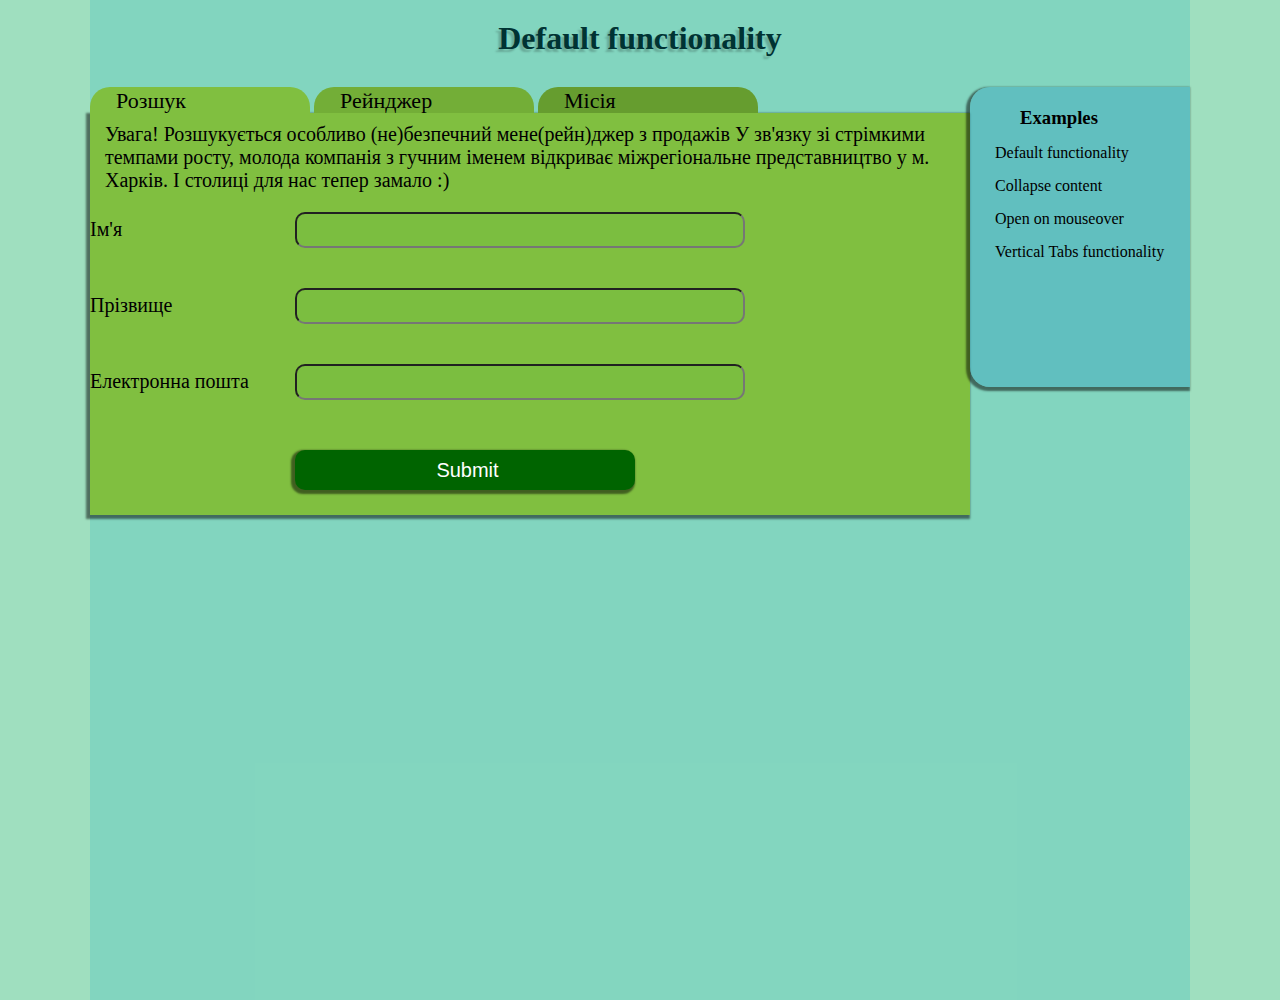
<file: index.html>
<!DOCTYPE html>
<html lang="en">
<head>
    <meta charset="UTF-8">
    <title>Default</title>
    <script src="https://ajax.googleapis.com/ajax/libs/jquery/1.12.2/jquery.min.js"></script>
    <script src="js/default.js" ></script>
    <link rel="stylesheet" href="css/style-default.css">
</head>
<body>
<div class="wrapper">
    <h1>Default functionality</h1>

    <main id="tabs">
        <ul>
            <li id="tab_li1"><a href="#tabs-1">Розшук</a></li>
            <li id="tab_li2"><a href="#tabs-2">Рейнджер</a></li>
            <li id="tab_li3"><a href="#tabs-3">Місія</a></li>
        </ul>
        <div id="tabs-1" class="tab_content">
            <p>Увага! Розшукується особливо (не)безпечний мене(рейн)джер з
                продажів

                У зв'язку зі стрімкими темпами росту, молода компанія з гучним
                іменем відкриває міжрегіональне представництво у м. Харків. І
                столиці для нас тепер замало :)</p>

                <form>
                    <fieldset>
                        <div id="firstname">
                            <label for="firstname1">Ім'я</label>
                            <input id="firstname1" name="firstname" >
                        </div>
                        <div>
                            <label for="lastname1">Прізвище</label>
                            <input id="lastname1" name="lastname">
                        </div>
                        <div>
                            <label for="address1">Електронна пошта</label>
                            <input id="address1" name="address" >
                        </div>
                        <input type="submit" title="Надіслати" id="sub">
                    </fieldset>
                </form>

        </div>
        <div id="tabs-2" class="tab_content">
            <p>Який наш зразковий рейнджер?

                sales manager, якого драйвить результат від успішно проведених
                зустрічей, багаточисельних знайомств, перевиконаних планів з
                продажів
                сміливий шериф, який не боїться складних задач і сприймає їх, як
                виклик
                лідер, готовий стати наступником або «right hand» для свого
                керівника

                працював в сфері «sales» не менше року
                регулярно виконував планів з продажів (націлений на результат, а
                не на процес)

                досвід публічних виступів (бажання виступати)
                знання англійської) на рівні intermediate
                усна та письмова грамотність (українська/російська)
                навички використання CRM або/та інших подібних програм
            </p>
        </div>
        <div id="tabs-3" class="tab_content">
            <p>Його рейнджерська місія — це нoва професія для кожного, хто
                бачить своє світле майбутнє в IT-сфері. Цілі та задачі:

                здійснення продажу освітніх курсів GoIT у трьох форматах: продаж
                при зустрічі, продаж на груповій консультацій/івенті,.телефонні
                продажі
                здійснення процесу відбору студентів на курс згідно
                загальноприйнятих норм компанії
                робота з “теплою” клієнтською базою
                проведення інформаційних івентів/групових консультацій
                ведення документообігу та регулярної звітності
                контроль дебіторської заборгованності по своїй клієнтській базі
                грамотне ведення CRM — відсутність прострочених задач, вчасно
                призначені та проведені зустрічі, внесені угоди
                щомісячне виконання поставлених планів з продажу на 100% більше
            </p>
        </div>
    </main>

    <aside class="h-menu">
        <h3>Examples</h3>
        <ul class="h-menu__ul">
            <li><a href="index.html" id="h-menu1">Default functionality</a></li>
            <li><a href="collapse.html" id="h-menu2">Collapse content</a></li>
            <li><a href="mouseover.html" id="h-menu4">Open on mouseover</a></li>
            <li><a href="vtf.html" id="h-menu7">Vertical Tabs functionality</a></li>
        </ul>
    </aside>
<footer></footer>
</div>
</body>
</html>
</file>
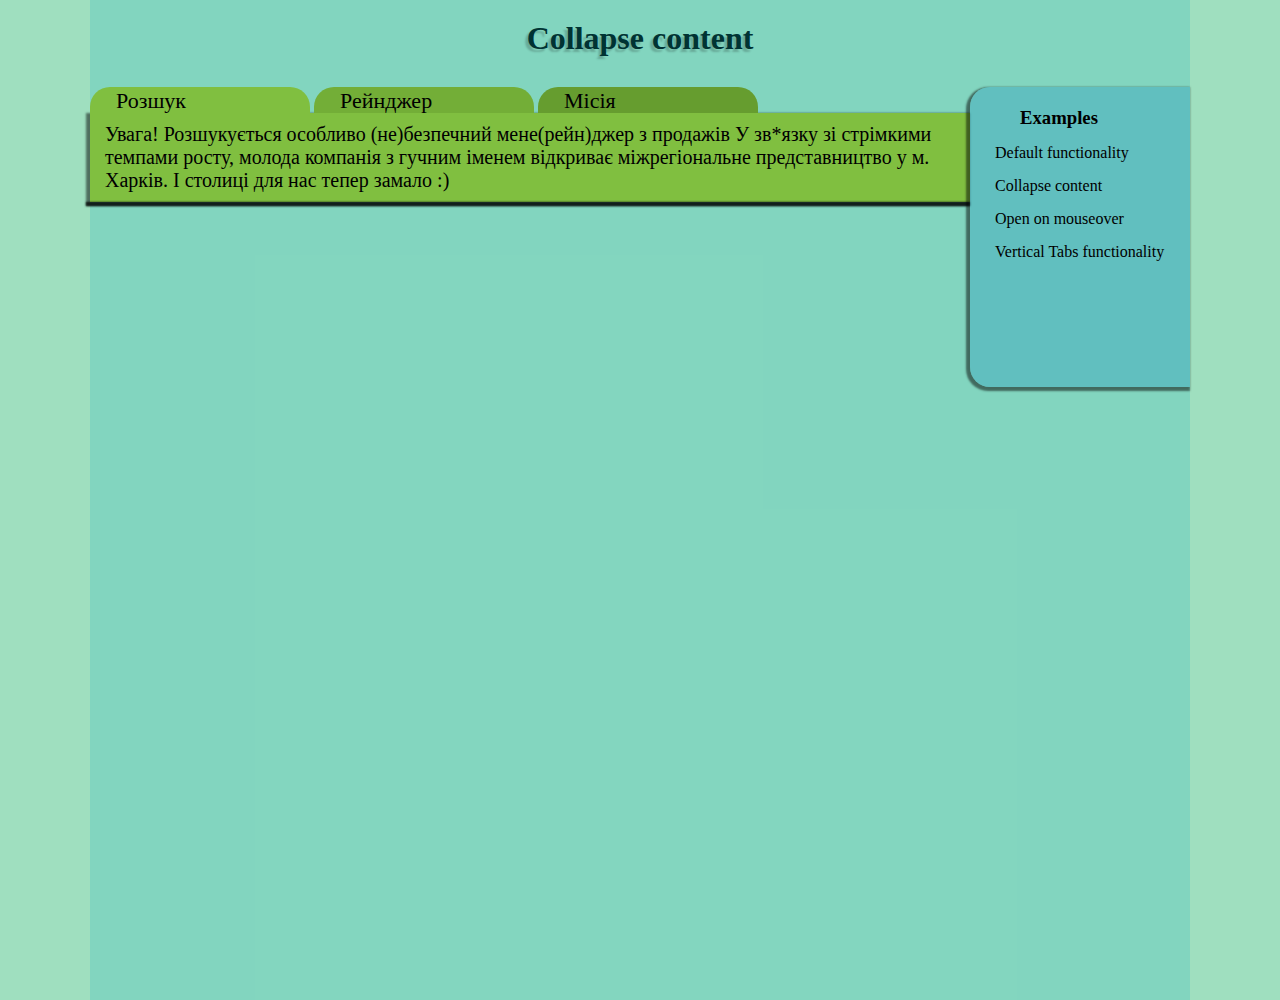
<file: collapse.html>
<!DOCTYPE html>
<html lang="en">
<head>
    <meta charset="UTF-8">
    <title>Collapse content</title>
    <script src="https://ajax.googleapis.com/ajax/libs/jquery/1.12.2/jquery.min.js"></script>
    <script src="js/collapse.js"></script>
    <link rel="stylesheet" href="css/collapse.css">
</head>
<body>
<div class="wrapper">
    <h1>Collapse content</h1>

    <main id="tabs">
        <ul>
            <li id="tab_li1"><a href="#tabs-1">Розшук</a></li>
            <li id="tab_li2"><a href="#tabs-2">Рейнджер</a></li>
            <li id="tab_li3"><a href="#tabs-3">Місія</a></li>
        </ul>
        <div id="tabs-1" class="tab_content">
            <p>Увага! Розшукується особливо (не)безпечний мене(рейн)джер з
                продажів

                У зв*язку зі стрімкими темпами росту, молода компанія з гучним
                іменем відкриває міжрегіональне представництво у м. Харків. І
                столиці для нас тепер замало :)</p>
        </div>
        <div id="tabs-2" class="tab_content">
            <p>Який наш зразковий рейнджер?

                sales manager, якого драйвить результат від успішно проведених
                зустрічей, багаточисельних знайомств, перевиконаних планів з
                продажів
                сміливий шериф, який не боїться складних задач і сприймає їх, як
                виклик
                лідер, готовий стати наступником або «right hand» для свого
                керівника

                працював в сфері «sales» не менше року
                регулярно виконував планів з продажів (націлений на результат, а
                не на процес)

                досвід публічних виступів (бажання виступати)
                знання англійської) на рівні intermediate
                усна та письмова грамотність (українська/російська)
                навички використання CRM або/та інших подібних програм
            </p>
        </div>
        <div id="tabs-3" class="tab_content">
            <p>Його рейнджерська місія — це нoва професія для кожного, хто
                бачить своє світле майбутнє в IT-сфері. Цілі та задачі:

                здійснення продажу освітніх курсів GoIT у трьох форматах: продаж
                при зустрічі, продаж на груповій консультацій/івенті,.телефонні
                продажі
                здійснення процесу відбору студентів на курс згідно
                загальноприйнятих норм компанії
                робота з “теплою” клієнтською базою
                проведення інформаційних івентів/групових консультацій
                ведення документообігу та регулярної звітності
                контроль дебіторської заборгованності по своїй клієнтській базі
                грамотне ведення CRM — відсутність прострочених задач, вчасно
                призначені та проведені зустрічі, внесені угоди
                щомісячне виконання поставлених планів з продажу на 100% більше
            </p>
        </div>
    </main>

    <aside class="h-menu">
        <h3>Examples</h3>
        <ul class="h-menu__ul">
            <li><a href="index.html" id="h-menu1">Default functionality</a></li>
            <li><a href="collapse.html" id="h-menu2">Collapse content</a></li>
            <li><a href="mouseover.html" id="h-menu4">Open on mouseover</a></li>
            <li><a href="vtf.html" id="h-menu7">Vertical Tabs functionality</a></li>
        </ul>
    </aside>
</div>
</body>
</html>
</file>
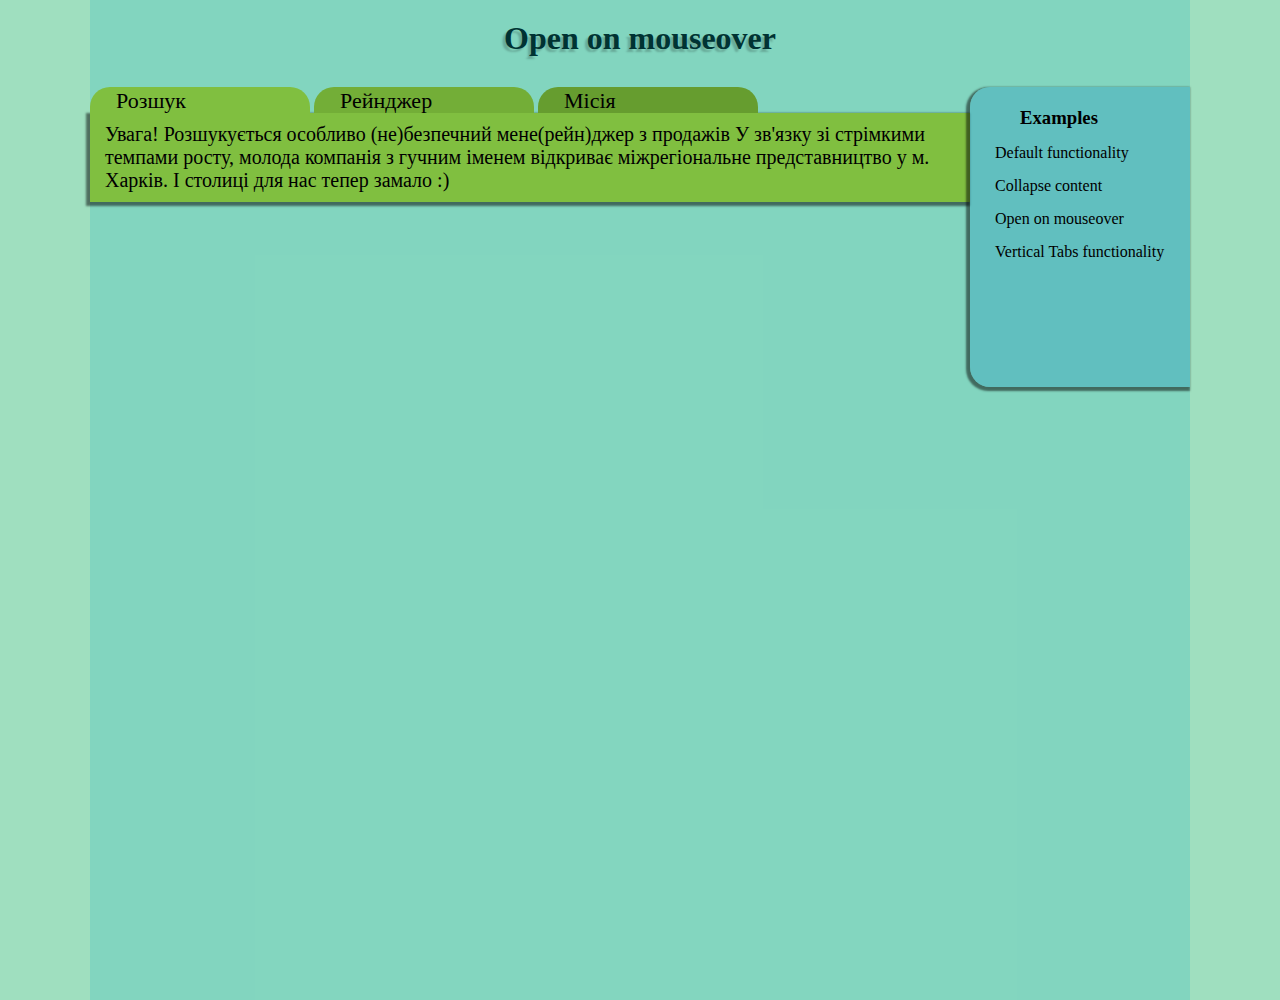
<file: mouseover.html>
<!DOCTYPE html>
<html lang="en">
<head>
    <meta charset="UTF-8">
    <title>Mouseover</title>
    <script src="https://ajax.googleapis.com/ajax/libs/jquery/1.12.2/jquery.min.js"></script>
    <script src="js/mouseover.js"></script>
    <link rel="stylesheet" href="css/collapse.css">
</head>
<body>
<div class="wrapper">
    <h1>Open on mouseover</h1>

    <main id="tabs">
        <ul>
            <li id="tab_li1"><a href="#">Розшук</a></li>
            <li id="tab_li2"><a href="#">Рейнджер</a></li>
            <li id="tab_li3"><a href="#">Місія</a></li>
        </ul>
        <div id="tabs-1" class="tab_content">
            <p>Увага! Розшукується особливо (не)безпечний мене(рейн)джер з
                продажів

                У зв'язку зі стрімкими темпами росту, молода компанія з гучним
                іменем відкриває міжрегіональне представництво у м. Харків. І
                столиці для нас тепер замало :)</p>
        </div>
        <div id="tabs-2" class="tab_content">
            <p>Який наш зразковий рейнджер?

                sales manager, якого драйвить результат від успішно проведених
                зустрічей, багаточисельних знайомств, перевиконаних планів з
                продажів
                сміливий шериф, який не боїться складних задач і сприймає їх, як
                виклик
                лідер, готовий стати наступником або «right hand» для свого
                керівника

                працював в сфері «sales» не менше року
                регулярно виконував планів з продажів (націлений на результат, а
                не на процес)

                досвід публічних виступів (бажання виступати)
                знання англійської) на рівні intermediate
                усна та письмова грамотність (українська/російська)
                навички використання CRM або/та інших подібних програм
            </p>
        </div>
        <div id="tabs-3" class="tab_content">
            <p>Його рейнджерська місія — це нoва професія для кожного, хто
                бачить своє світле майбутнє в IT-сфері. Цілі та задачі:

                здійснення продажу освітніх курсів GoIT у трьох форматах: продаж
                при зустрічі, продаж на груповій консультацій/івенті,.телефонні
                продажі
                здійснення процесу відбору студентів на курс згідно
                загальноприйнятих норм компанії
                робота з “теплою” клієнтською базою
                проведення інформаційних івентів/групових консультацій
                ведення документообігу та регулярної звітності
                контроль дебіторської заборгованності по своїй клієнтській базі
                грамотне ведення CRM — відсутність прострочених задач, вчасно
                призначені та проведені зустрічі, внесені угоди
                щомісячне виконання поставлених планів з продажу на 100% більше
            </p>
        </div>
    </main>

    <aside class="h-menu">
        <h3>Examples</h3>
        <ul class="h-menu__ul">
            <li><a href="index.html" id="h-menu1">Default functionality</a></li>
            <li><a href="collapse.html" id="h-menu2">Collapse content</a></li>
            <li><a href="mouseover.html" id="h-menu4">Open on mouseover</a></li>
            <li><a href="vtf.html" id="h-menu7">Vertical Tabs functionality</a></li>
        </ul>
    </aside>
</div>
</body>
</html>
</file>
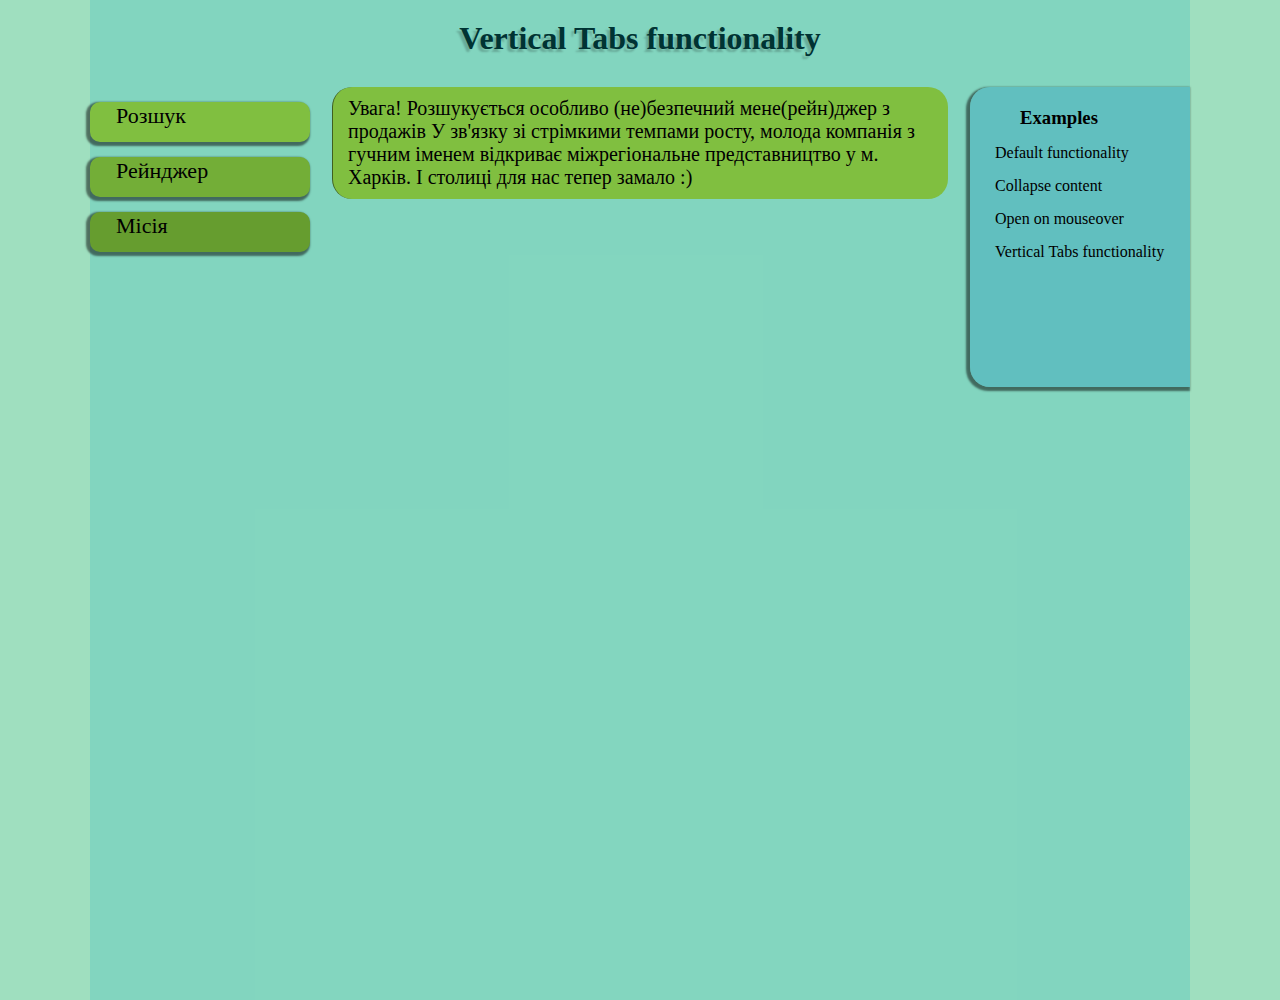
<file: vtf.html>
<!DOCTYPE html>
<html lang="en">
<head>
    <meta charset="UTF-8">
    <title>Vertical </title>
    <script src="https://ajax.googleapis.com/ajax/libs/jquery/1.12.2/jquery.min.js"></script>
    <script src="js/vtf.js" id="src2"></script>
    <link rel="stylesheet" href="css/vtf-style.css">
</head>
<body>
<div class="wrapper">
    <h1>Vertical Tabs functionality</h1>

    <main id="tabs">
        <ul class="menu">
            <li id="tab_li1"><a href="#tabs-1">Розшук</a></li>
            <li id="tab_li2"><a href="#tabs-2">Рейнджер</a></li>
            <li id="tab_li3"><a href="#tabs-3">Місія</a></li>
        </ul>
        <div id="tabs-1" class="tab_content">
            <p>Увага! Розшукується особливо (не)безпечний мене(рейн)джер з
                продажів

                У зв'язку зі стрімкими темпами росту, молода компанія з гучним
                іменем відкриває міжрегіональне представництво у м. Харків. І
                столиці для нас тепер замало :)</p>
        </div>
        <div id="tabs-2" class="tab_content">
            <p>Який наш зразковий рейнджер?

                sales manager, якого драйвить результат від успішно проведених
                зустрічей, багаточисельних знайомств, перевиконаних планів з
                продажів
                сміливий шериф, який не боїться складних задач і сприймає їх, як
                виклик
                лідер, готовий стати наступником або «right hand» для свого
                керівника

                працював в сфері «sales» не менше року
                регулярно виконував планів з продажів (націлений на результат, а
                не на процес)

                досвід публічних виступів (бажання виступати)
                знання англійської) на рівні intermediate
                усна та письмова грамотність (українська/російська)
                навички використання CRM або/та інших подібних програм
            </p>
        </div>
        <div id="tabs-3" class="tab_content">
            <p>Його рейнджерська місія — це нoва професія для кожного, хто
                бачить своє світле майбутнє в IT-сфері. Цілі та задачі:

                здійснення продажу освітніх курсів GoIT у трьох форматах: продаж
                при зустрічі, продаж на груповій консультацій/івенті,.телефонні
                продажі
                здійснення процесу відбору студентів на курс згідно
                загальноприйнятих норм компанії
                робота з “теплою” клієнтською базою
                проведення інформаційних івентів/групових консультацій
                ведення документообігу та регулярної звітності
                контроль дебіторської заборгованності по своїй клієнтській базі
                грамотне ведення CRM — відсутність прострочених задач, вчасно
                призначені та проведені зустрічі, внесені угоди
                щомісячне виконання поставлених планів з продажу на 100% більше
            </p>
        </div>
    </main>

    <aside class="h-menu">
        <h3>Examples</h3>
        <ul class="h-menu__ul">
            <li><a href="index.html" id="h-menu1">Default functionality</a>
            </li>
            <li><a href="collapse.html" id="h-menu2">Collapse content</a></li>
            <li><a href="mouseover.html" id="h-menu4">Open on mouseover</a></li>
            <li><a href="vtf.html" id="h-menu7">Vertical Tabs functionality</a>
            </li>
        </ul>
    </aside>
    <footer></footer>
</div>
</body>
</html>
</file>
<file: css/style-default.css>
* {
    margin: 0;
    padding: 0;
    box-sizing: border-box;
}

body {
    background: hsla(150, 50%, 50%, 0.5);
    position: relative;
}

.wrapper {
    width: 1100px;
    height: 1000px;
    margin: 0 auto;
    background: hsla(180, 50%, 50%, 0.3);
    position: relative;
}
/* -------------------------------------------------------*/
h1 {
    text-align: center;
    margin: 0;
    padding-top: 20px;
    margin-bottom: 30px;
    color: hsla(180, 100%, 10%, 1);
    font-family: Tahoma;
    text-shadow: -3px 3px 2px hsla(180, 50%, 0%, 0.2);
}

#tabs {
    display: block;
    float: left;
    width: 80%;
}

aside {
    display: block;
    float: right;
    width: 20%;
    height: 30%;
    background: hsla(190, 50%, 50%, 0.5);
    border-radius: 20px 0 0 20px;
    box-shadow: -2px 2px 2px 2px hsla(190, 50%, 00%, 0.5);
}

/* --------------------------TABs------------------------------------*/

#tabs ul {
    list-style: none;
}

#tabs ul li {
    display: inline-block;
    height: 26px;
    width: 220px;
    text-indent: 25px;
    border-radius: 20px 20px 0 0;
    cursor: pointer;
    border-top: 1px solid transparent;
    border-left: 1px solid transparent;
}

#tabs ul li a {
    text-decoration: none;
    color: black;
    font-size: 22px;
}

#tab_li1:hover{
    border-top: 1px solid darkgreen;
    border-left: 1px solid darkgreen;
}

#tab_li2:hover{
    border-top: 1px solid darkgreen;
    border-left: 1px solid darkgreen;
}

#tab_li3:hover {
    border-top: 1px solid darkgreen;
    border-left: 1px solid darkgreen;
}
/* ----------------------------------------------------- */
#tabs-1, #tab_li1 {
    background: hsla(90, 50%, 50%, 1);

}

#tabs-2, #tab_li2 {
    background: hsla(90, 52%, 45%, 1);

}

#tabs-3, #tab_li3 {
    background: hsla(90, 54%, 40%, 1);
}
/* -----------------------FORMs------------------------------ */

form, fieldset{
    border: none;
    margin-top: 10px;
    font-size: 20px;
}

label {
    display: inline-block;
    width: 10em;
}

fieldset div {
    margin-bottom: 2em;
}

fieldset .help {
    display: inline-block;
}

.ui-tooltip {
    width: 210px;
}

input{
    display: inline-block;
    width: 25em;
    height: 2em;
    font-size: 18px;
    font-family: Tahoma, sans-serif;
    color: #004400;
    border-radius: 10px;
    background: hsla(100, 50%, 50%, 0.2);
    text-indent: 5px;
    z-index: 5;
}

input:hover {
    transition: 0.2s;
    background: hsla(180, 50%, 50%, 0.5);
}

#sub{
    margin: 10px auto 25px 205px;
    border-radius: 10px;
    background: darkgreen;
    font-size: 20px;
    color: white;
    cursor: pointer;
    width: 17em;
    border: none;
    box-shadow: -2px 2px 2px 2px hsla(0, 100%, 0%, 0.5);
}

/* ------------------------------JS GENERATE TAGs -------- */
.tooltip{
    position:absolute;
    border-radius: 25px;
    text-indent: 15px;
    color: #fff;

    background: darkgreen;
    padding:5px;
    border:1px solid #fff;
    width:250px;
    box-shadow: -2px 2px 2px 2px hsla(0, 100%, 0%, 0.5);
    border: 1px solid darkgreen;
    z-index:20;
}
.triangle-down {
    position:absolute;
    /*box-shadow: 2px 2px 2px 2px hsla(0, 100%, 0%, 0.5);*/
    /*background: transparent;*/
    width: 0;
    height: 0;
    border-left: 10px solid transparent;
    border-right: 10px solid transparent;
    border-top: 15px solid darkgreen;
    z-index: 20;
}

.tooltip p{
    margin:0;
    padding:0;
    color:#fff;
    background: hsla(90, 54%, 40%, 1);
    border-radius: 25px;
    text-indent: 15px;
    padding:2px 7px;
}

#fname{
    left: 550px;
    top: 165px;
}

#lname{
    left: 550px;
    top: 240px;
}

#e_mail{
    left: 550px;
    top: 320px;
}

#fname_triangle{
    left: 570px;
    top: 195px;
}

#lname_triangle{
    left: 570px;
    top: 270px;
}

#email_triangle{
    left: 570px;
    top: 350px;
}
/* --------------------------tab_content---------------------------------*/
.tab_content{
    box-shadow: -2px 2px 2px 2px hsla(190, 50%, 00%, 0.5);
}

.tab_content p {
    font-size: 20px;
    padding: 10px 5px 10px 15px;
}
/* ---------------------------ASIDE------------------------------------*/
aside ul {
    list-style: none;
}

aside h3 {
    margin-left: 50px;
    margin-top: 20px;
}

aside ul li {
    margin-top: 15px;
    margin-left: 15px;

}

aside ul li a {
    text-decoration: none;
    color: black;
    padding: 0 10px;
}

.h-menu__ul li a:hover{
    border-radius: 10px;
    background: hsla(190, 60%, 40%, 0.7);
    padding: 0 10px;
    transition: 0.2s;
}
</file>
<file: css/collapse.css>
* {
    margin: 0;
    padding: 0;
    box-sizing: border-box;
}

body {
    background: hsla(150, 50%, 50%, 0.5);
    position: relative;
}

.wrapper {
    width: 1100px;
    height: 1000px;
    margin: 0 auto;
    background: hsla(180, 50%, 50%, 0.3);
    position: relative;
}
/*-----------------------------------*/
h1 {
    text-align: center;
    margin: 0;
    padding-top: 20px;
    margin-bottom: 30px;
    color: hsla(180, 100%, 10%, 1);
    font-family: Tahoma;
    text-shadow: -3px 3px 2px hsla(180, 50%, 0%, 0.2);
}

#tabs {
    display: block;
    float: left;
    width: 80%;
}

aside {
    display: block;
    float: right;
    width: 20%;
    height: 30%;
    background: hsla(190, 50%, 50%, 0.5);
    border-radius: 20px 0 0 20px;
    box-shadow: -2px 2px 2px 2px hsla(190, 50%, 00%, 0.5);
}
/*-------------------TABs------------------------------------*/

#tabs ul {
    list-style: none;
}

#tabs ul li {
    display: inline-block;
    height: 26px;
    width: 220px;
    text-indent: 25px;
    border-radius: 20px 20px 0 0;
    cursor: pointer;
    border-top: 1px solid transparent;
    border-left: 1px solid transparent;
}

#tabs ul li a {
    text-decoration: none;
    color: black;
    font-size: 22px;
}

#tab_li1:hover{
    border-top: 1px solid darkgreen;
    border-left: 1px solid darkgreen;
}

#tab_li2:hover{
    border-top: 1px solid darkgreen;
    border-left: 1px solid darkgreen;
}

#tab_li3:hover {
    border-top: 1px solid darkgreen;
    border-left: 1px solid darkgreen;
}

/*---------------------------------------------------*/
#tabs-1, #tab_li1 {
    background: hsla(90, 50%, 50%, 1);

}

#tabs-2, #tab_li2 {
    background: hsla(90, 52%, 45%, 1);

}

#tabs-3, #tab_li3 {
    background: hsla(90, 54%, 40%, 1);
}

/*--------------------------------------------------------*/
.tab_content{
    box-shadow: -2px 2px 2px 2px hsla(190, 50%, 00%, 0.5);
}

.tab_content p {
    font-size: 20px;
    padding: 10px 5px 10px 15px;
}
/*---------------ASIDE-------------------------------*/
aside ul {
    list-style: none;
}

aside h3 {
    margin-left: 50px;
    margin-top: 20px;
}

aside ul li {
    margin-top: 15px;
    margin-left: 15px;

}

aside ul li a {
    text-decoration: none;
    color: black;
    padding: 0 10px;
}

.h-menu__ul li a:hover{
    border-radius: 10px;
    background: hsla(190, 60%, 40%, 0.7);
    padding: 0 10px;
    transition: 0.2s;
}
/*---------------------------END ASIDE ----------------------------*/
</file>
<file: css/vtf-style.css>
* {
    margin: 0;
    padding: 0;
    box-sizing: border-box;
}

body {
    background: hsla(150, 50%, 50%, 0.5);
    position: relative;
}

.wrapper {
    width: 1100px;
    height: 1000px;
    margin: 0 auto;
    background: hsla(180, 50%, 50%, 0.3);
    position: relative;
}

h1 {
    text-align: center;
    margin: 0;
    padding-top: 20px;
    margin-bottom: 30px;
    color: hsla(180, 100%, 10%, 1);
    font-family: Tahoma;
    text-shadow: -3px 3px 2px hsla(180, 50%, 0%, 0.2);
}

#tabs{
    display: block;
    float: left;
    width: 80%;
}

aside {
    display: block;
    float: right;
    width: 20%;
    height: 30%;
    background: hsla(190, 50%, 50%, 0.5);
    border-radius: 20px 0 0 20px;
    box-shadow: -2px 2px 2px 2px hsla(190, 50%, 00%, 0.5);
}

.footer{
    clear: both;
    width: 100%;

}
/*--------------------MAIN-----------------------------*/

.menu{
    display: block;
    width: 20%;
    height: 30%;
    float: left;
    list-style: none;
}
.tab_content{
    width: 70%;
    display: block;
    float: right;
    margin-right: 2.5%;
    border-radius: 20px;
    border-left: 1px solid hsla(190, 50%, 00%, 0.5);
}

/*---------------------------MENU------------------------*/
.menu  li {
    display: block;
    height: 40px;
    width: 220px;
    margin: 15px 0;
    text-indent: 25px;
    border-radius: 10px;
    cursor: pointer;
    border-top: 1px solid transparent;
    border-left: 1px solid transparent;
    box-shadow: -2px 2px 2px 2px hsla(190, 50%, 00%, 0.5);
}

.menu li a {
    text-decoration: none;
    color: black;
    font-size: 22px;
}

#tab_li1:hover{
    box-shadow: -1px 1px 1px 1px hsla(190, 50%, 00%, 0.5);
}

#tab_li2:hover{
    box-shadow: -1px 1px 1px 1px hsla(190, 50%, 00%, 0.5);
}

#tab_li3:hover {
    box-shadow: -1px 1px 1px 1px hsla(190, 50%, 00%, 0.5);
}
/*------------------------tab_content-----------------------------*/
#tabs-1, #tab_li1 {
    background: hsla(90, 50%, 50%, 1);

}

#tabs-2, #tab_li2 {
    background: hsla(90, 52%, 45%, 1);

}

#tabs-3, #tab_li3 {
    background: hsla(90, 54%, 40%, 1);
}

.tab_content p {
    font-size: 20px;
    padding: 10px 5px 10px 15px;
    border: none;
}
/*-------------------ASIDE-------------------------*/
aside ul {
    list-style: none;
}

aside h3 {
    margin-left: 50px;
    margin-top: 20px;
}

aside ul li {
    margin-top: 15px;
    margin-left: 15px;

}

aside ul li a {
    text-decoration: none;
    color: black;
    padding: 0 10px;
}

.h-menu__ul li a:hover{
    border-radius: 10px;
    background: hsla(190, 60%, 40%, 0.7);
    padding: 0 10px;
    transition: 0.2s;
}
</file>
